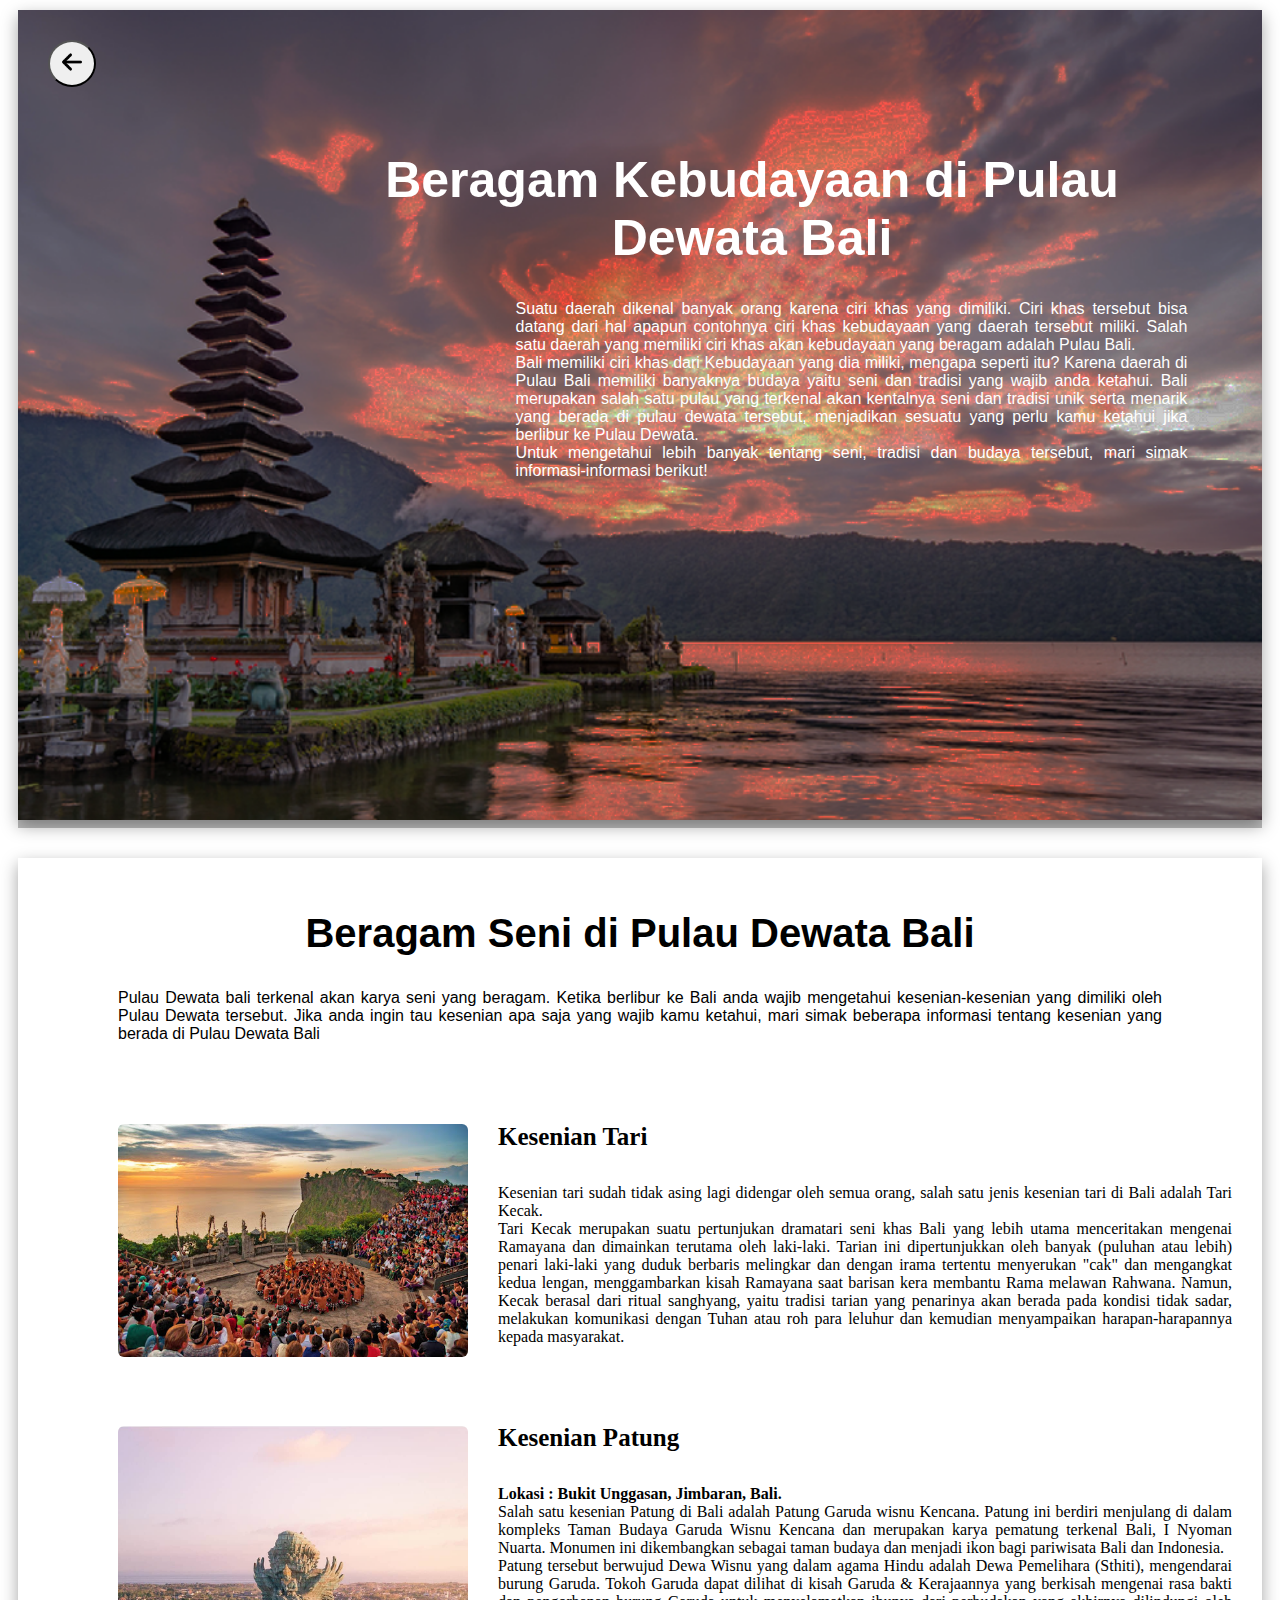
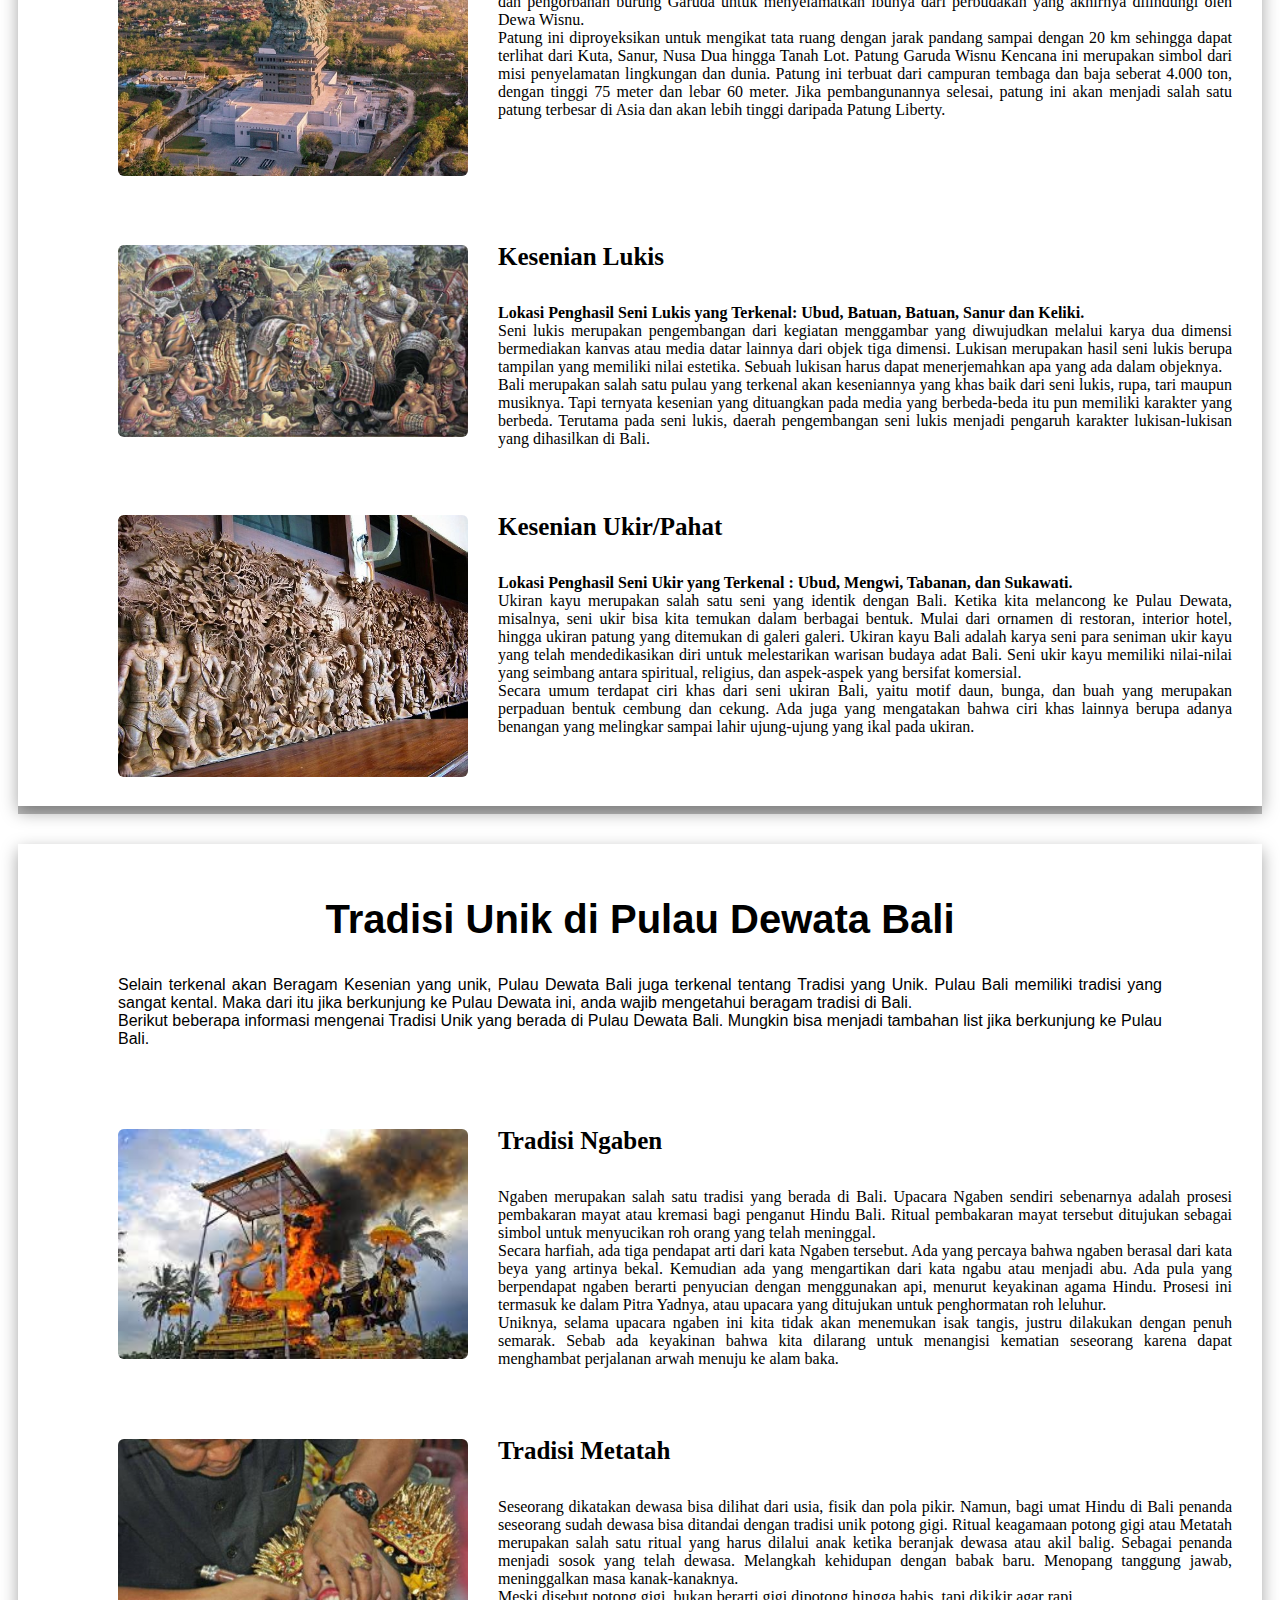
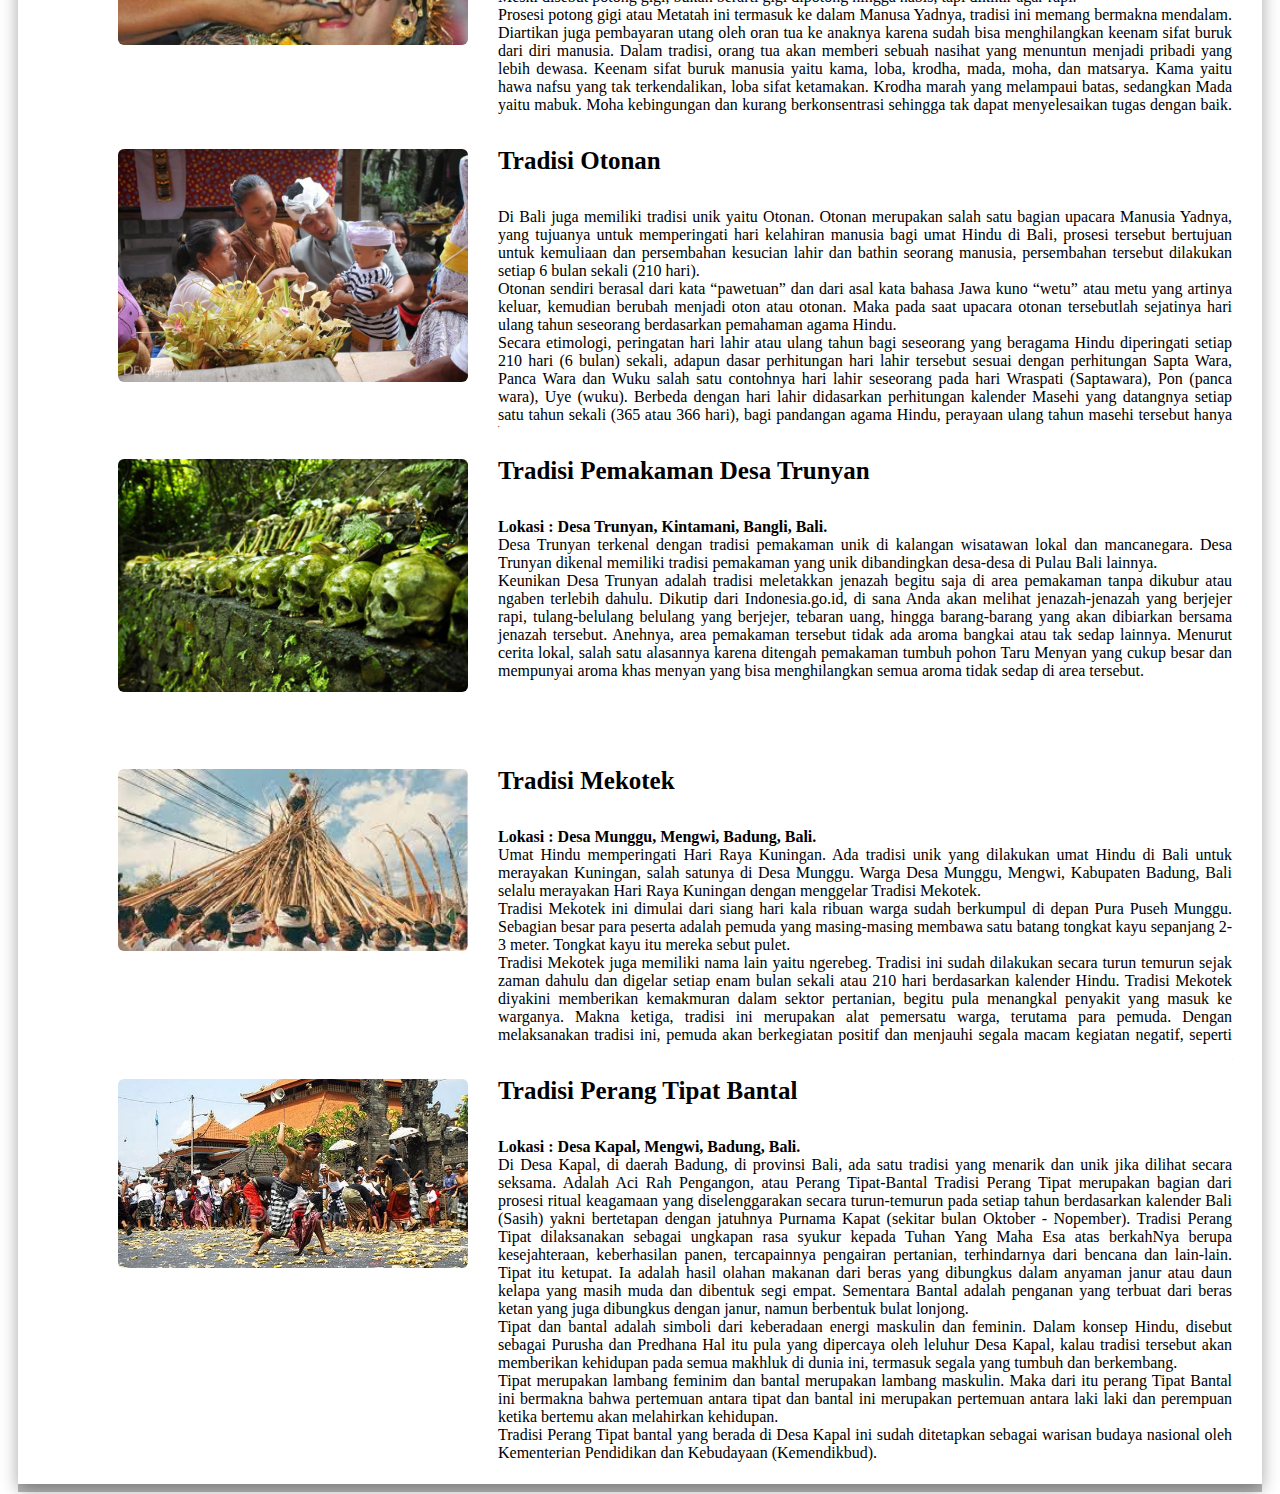
<file: budaya.html>
<!DOCTYPE html>
<html>
    <head>
      <!--page pembuka (kebudayaan), berisi penjelasan singkat kebudayaan di Bali-->
        <div
        style="
          box-shadow: 0px 8px 0 rgba(0, 0, 0, 0.26),
            0 6px 16px 0 rgba(0, 0, 0, 0.36);
          margin: 10px;
        "
        >
        <title>Budaya di Pulau Dewata Bali</title>
        <!--background-->
        <div 
            style="
              background-image: url(./assets/Pulau-Bali.png); 
              height: 90vh;
              max-width: 100%;
              background-repeat: no-repeat;
              background-size: cover;
              background-position: center;
              padding: 0;
              margin: 0;"
              >

        <!--button-->
        <div>
        <a href="./cover.html">
        <button style="padding: 10px 12px; margin: 30px; border-radius: 100%;">
        <img src="./assets/arrow.png" width="20px">
        </button>
        </a>
      
        <!--penjelasan pembuka tentang kebudayaan secara singkat-->
        <h1 
          style="
                text-align: center; 
                padding-top: 0%;
                padding-left: 24%;
                padding-right: 6%;
                color:white;
                font-size: 50px;
                font-family:Arial, Helvetica, sans-serif;">
                Beragam Kebudayaan di Pulau Dewata Bali
        </h1>
        <p style="
                text-align: justify;
                padding-left: 40%;
                padding-right: 6%;
                color: white;
                font-size: 16px;
                font-family:Arial, Helvetica, sans-serif;">
                Suatu daerah dikenal banyak orang karena ciri khas yang dimiliki. Ciri khas tersebut bisa datang dari hal apapun contohnya ciri khas kebudayaan yang daerah tersebut miliki. Salah satu daerah yang memiliki ciri khas akan kebudayaan yang beragam adalah Pulau Bali.<br>
                Bali memiliki ciri khas dari Kebudayaan yang dia miliki, mengapa seperti itu? Karena daerah di Pulau Bali memiliki banyaknya budaya yaitu seni dan tradisi yang wajib anda ketahui. 
                Bali merupakan salah satu pulau yang terkenal akan kentalnya seni dan tradisi unik serta menarik yang berada di pulau dewata tersebut, menjadikan sesuatu yang perlu kamu ketahui jika berlibur ke Pulau Dewata.<br>
                Untuk mengetahui lebih banyak tentang seni, tradisi dan budaya tersebut, mari simak informasi-informasi berikut!</p>
        </div>
        <!--end page pembuka-->
        </div>
        <!--end background-->
        </div>
        <!--end button-->
    </head>

    <br>

    <body>
    <!--informasi mengenai beberapa kesenian di Bali--> 
    
    <!--boxshadow kesenian di bali-->
    <div 
    style="
      box-shadow: 0px 8px 0 rgba(0, 0, 0, 0.26),
      0 6px 16px 0 rgba(0, 0, 0, 0.36);
      margin: 10px;
      padding-bottom: 25px;
      ">
    
    <!--penjelasan singkat tentang kesenian di Bali-->
    <div
      style="
            text-align: center;
            padding-top: 20px;
            padding-bottom: 0px;
            padding-left: 100px;
            padding-right: 100px;
            ">
      <h2 style="font-size: 40px; font-family: Arial, Helvetica, sans-serif;">Beragam Seni di Pulau Dewata Bali</h2>
      <p style="text-align: justify; font-family: Arial, Helvetica, sans-serif;">Pulau Dewata bali terkenal akan karya seni yang beragam. Ketika berlibur ke Bali anda wajib mengetahui kesenian-kesenian yang dimiliki oleh Pulau Dewata tersebut. Jika anda ingin tau kesenian apa saja yang wajib kamu ketahui, mari simak beberapa informasi tentang kesenian yang berada di Pulau Dewata Bali</p>
    </div>
    <!--end penjelasan singkat kesenian di Bali-->

    <!--textbox-letak gambar kesenian tari kecak-->
    <div
      style="
        display: flex;
        align-items: flex-start;
        justify-content: space-between;
      ">

    <!--gambar kesenian tari kecak-->
    <div 
      style="padding: 65px 0px 0px 100px">
        <img
          src="./assets/Tari-Kecak.jpg"
          width="350px;"
          height=":250px;"
          style="border-radius: 6px"
        >
    </div>
    <!--end gambar kesenian tari kecak-->
    
    <!--textbox penjelasan kesenian tari kecak-->
    <div
        style="
          border-radius: 6px;
          background-color: white;
          margin: 30px;
          height: 150px;
          padding: 0px 0px 60px 0px;
    ">
        
        <h4 style="font-size: 25px;">Kesenian Tari</h4>
        <p style="text-align: justify;">Kesenian tari sudah tidak asing lagi didengar oleh semua orang, salah satu jenis kesenian tari di Bali adalah Tari Kecak.<br>
           Tari Kecak merupakan suatu pertunjukan dramatari seni khas Bali yang lebih utama menceritakan mengenai Ramayana dan dimainkan terutama oleh laki-laki. Tarian ini dipertunjukkan oleh banyak (puluhan atau lebih) penari laki-laki yang duduk berbaris melingkar dan dengan irama tertentu menyerukan "cak" dan mengangkat kedua lengan, menggambarkan kisah Ramayana saat barisan kera membantu Rama melawan Rahwana. Namun, Kecak berasal dari ritual sanghyang, yaitu tradisi tarian yang penarinya akan berada pada kondisi tidak sadar, melakukan komunikasi dengan Tuhan atau roh para leluhur dan kemudian menyampaikan harapan-harapannya kepada masyarakat.  
        </p>
    </div>
    <!--end textbox-letak gambar kesenian tari kecak-->
    </div>
    <!--end textbox penjelasan kesenian tari kecak-->


    <!--textbox-letak gambar kesenian patung gwk-->
    <div
      style="
          display: flex;
          align-items: flex-start;
          justify-content: space-between;
    ">
    
    <!--gambar kesenian patung gwk-->
    <div 
      style="padding: 65px 0px 0px 100px">
        <img
          src="./assets/Patung-GWK.jpg"
          width="350px;"
          height=":250px;"
          style="border-radius: 6px"
        >
    </div>
    <!--end gambar kesenian patung gwk-->
    
    <!--textbox penjelasan kesenian patung gwk-->
    <div
      style="
        border-radius: 6px;
        background-color: white;
        margin: 30px;
        height: 150px;
        padding: 0px 0px 60px 0px;
    ">

        <h4 style="font-size: 25px;">Kesenian Patung</h4>
        <p style="text-align: justify;">
          <b>Lokasi : Bukit Unggasan, Jimbaran, Bali.</b><br>
          Salah satu kesenian Patung di Bali adalah Patung Garuda wisnu Kencana.
          Patung ini berdiri menjulang di dalam kompleks Taman Budaya Garuda Wisnu Kencana dan merupakan karya pematung terkenal Bali, I Nyoman Nuarta. Monumen ini dikembangkan sebagai taman budaya dan menjadi ikon bagi pariwisata Bali dan Indonesia.<br>
          Patung tersebut berwujud Dewa Wisnu yang dalam agama Hindu adalah Dewa Pemelihara (Sthiti), mengendarai burung Garuda. Tokoh Garuda dapat dilihat di kisah Garuda & Kerajaannya yang berkisah mengenai rasa bakti dan pengorbanan burung Garuda untuk menyelamatkan ibunya dari perbudakan yang akhirnya dilindungi oleh Dewa Wisnu.<br>
          Patung ini diproyeksikan untuk mengikat tata ruang dengan jarak pandang sampai dengan 20 km sehingga dapat terlihat dari Kuta, Sanur, Nusa Dua hingga Tanah Lot. Patung Garuda Wisnu Kencana ini merupakan simbol dari misi penyelamatan lingkungan dan dunia. 
          Patung ini terbuat dari campuran tembaga dan baja seberat 4.000 ton, dengan tinggi 75 meter dan lebar 60 meter. Jika pembangunannya selesai, patung ini akan menjadi salah satu patung terbesar di Asia dan akan lebih tinggi daripada Patung Liberty.
        </p>
    </div>
    <!--end textbox-letak gambar kesenian patung gwk-->
    </div>
    <!--end textbox penjelasan kesenian patung gwk-->


    <!--textbox-letak gambar kesenian lukisan bali-->
    <div
      style="
        display: flex;
        align-items: flex-start;
        justify-content: space-between;
    ">

    <!--gambar kesenian lukisan bali-->
    <div 
      style="padding: 65px 0px 0px 100px">
        <img
          src="./assets/Lukisan-Bali.jpg"
          width="350px;"
          height=":250px;"
          style="border-radius: 6px"
        >
    </div>
    <!--end gambar kesenian lukisan bali-->

    <!--textbox penjelasan lukisan bali-->
    <div
      style="
        border-radius: 6px;
        background-color: white;
        margin: 30px;
        height: 150px;
        padding: 0px 0px 60px 0px;
    ">

        <h4 style="font-size: 25px;">Kesenian Lukis</h4>
        <p style="text-align: justify;">
          <b>Lokasi Penghasil Seni Lukis yang Terkenal: Ubud, Batuan, Batuan, Sanur dan Keliki.</b><br>
          Seni lukis merupakan pengembangan dari kegiatan menggambar yang diwujudkan melalui karya dua dimensi bermediakan kanvas atau media datar lainnya dari objek tiga dimensi. Lukisan merupakan hasil seni lukis berupa tampilan yang memiliki nilai estetika. Sebuah lukisan harus dapat menerjemahkan apa yang ada dalam objeknya.<br>
          Bali merupakan salah satu pulau yang terkenal akan keseniannya yang khas baik dari seni lukis, rupa, tari maupun musiknya. Tapi ternyata kesenian yang dituangkan pada media yang berbeda-beda itu pun memiliki karakter yang berbeda. Terutama pada seni lukis, daerah pengembangan seni lukis menjadi pengaruh karakter lukisan-lukisan yang dihasilkan di Bali.
        </p>
    </div>
    <!--end textbox-letak gambar kesenian lukisan bali-->
    </div>
    <!--end textbox penjelasan lukisan bali-->


    <!--textbox-letak gambar kesenian ukiran bali-->
    <div
      style="
        display: flex;
        align-items:flex-start;
        justify-content: space-between;
    ">

    <!--gambar kesenian ukiran bali-->
    <div 
      style="padding: 65px 0px 0px 100px">
        <img
          src="./assets/Ukiran-Bali.jpg"
          width="350px;"
          height=":250px;"
          style="border-radius: 6px"
        >
    </div>
    <!--end gambar kesenian ukiran bali-->

    <!--textbox penjelasan ukiran bali-->
    <div
      style="
        border-radius: 6px;
        background-color: white;
        margin: 30px;
        height: 190px;
        padding: 0px 0px 60px 0px;
      ">

        <h4 style="font-size: 25px;">Kesenian Ukir/Pahat</h4>
        <p style="text-align: justify;">
          <b>Lokasi Penghasil Seni Ukir yang Terkenal : Ubud, Mengwi, Tabanan, dan Sukawati.</b><br>
          Ukiran kayu merupakan salah satu seni yang identik dengan Bali. Ketika kita melancong ke Pulau Dewata, misalnya, seni ukir bisa kita temukan dalam berbagai bentuk. Mulai dari ornamen di restoran, interior hotel, hingga ukiran patung yang ditemukan di galeri galeri. 
          Ukiran kayu Bali adalah karya seni para seniman ukir kayu yang telah mendedikasikan diri untuk melestarikan warisan budaya adat Bali. Seni ukir kayu memiliki nilai-nilai yang seimbang antara spiritual, religius, dan aspek-aspek yang bersifat komersial.<br>
          Secara umum terdapat ciri khas dari seni ukiran Bali, yaitu motif daun, bunga, dan buah yang merupakan perpaduan bentuk cembung dan cekung.
          Ada juga yang mengatakan bahwa ciri khas lainnya berupa adanya benangan yang melingkar sampai lahir ujung-ujung yang ikal pada ukiran.
        </p>
    </div>
    <!--end textbox-letak gambar kesenian ukiran bali-->
    </div>
    <!--end textbox penjelasan ukiran bali-->
    </div>
    <!--end boxshadow kesenian di bali-->
    

    <br>


    <!--informasi mengenai beberapa tradisi di Bali-->
    
    <!--boxshadow tradisi di bali-->
    <div style="
    box-shadow: 0px 8px 0 rgba(0, 0, 0, 0.26),
    0 6px 16px 0 rgba(0, 0, 0, 0.36);
    margin: 10px;
    padding-bottom: 120px;
    ">

    <!--penjelasan singkat tentang tradisi di bali-->
    <div
      style="
        text-align: center;
        padding-top: 20px;
        padding-bottom: 0px;
        padding-left: 100px;
        padding-right: 100px;
        ">
      <h2 style="font-size: 40px; font-family: Arial, Helvetica, sans-serif;">Tradisi Unik di Pulau Dewata Bali</h2>
      <p style="text-align: justify; font-family: Arial, Helvetica, sans-serif;">
        Selain terkenal akan Beragam Kesenian yang unik, Pulau Dewata Bali juga terkenal tentang Tradisi yang Unik.
         Pulau Bali memiliki tradisi yang sangat kental. Maka dari itu jika berkunjung ke Pulau Dewata ini, anda wajib mengetahui beragam tradisi di Bali.<br>
         Berikut beberapa informasi mengenai Tradisi Unik yang berada di Pulau Dewata Bali. Mungkin bisa menjadi tambahan list jika berkunjung ke Pulau Bali.
      </p>
    </div>
    <!--end penjelasan singkat tentang tradisi di bali-->

    <!--textbox-letak gambar tradisi ngaben-->
    <div
      style="
        display: flex;
        align-items: flex-start;
        justify-content: space-between;
    ">

    <!--gambar tradisi ngaben-->
    <div 
      style="padding: 65px 0px 0px 100px">
        <img
          src="./assets/Tradisi-Ngaben.jpg"
          width="350px;"
          height=":250px;"
          style="border-radius: 6px"
        >
    </div>
    <!--end gambar tradisi ngaben-->

    <!--textbox penjelasan tradisi ngaben-->
    <div
        style="
          border-radius: 6px;
          background-color: white;
          margin: 30px;
          height: 190px;
          padding: 0px 0px 60px 0px;
    ">

        <h4 style="font-size: 25px;">Tradisi Ngaben</h4>
        <p style="text-align: justify;">
          Ngaben merupakan salah satu tradisi yang berada di Bali. Upacara Ngaben sendiri sebenarnya adalah prosesi pembakaran mayat atau kremasi bagi penganut Hindu Bali. Ritual pembakaran mayat tersebut ditujukan sebagai simbol untuk menyucikan roh orang yang telah meninggal.<br>
          Secara harfiah, ada tiga pendapat arti dari kata Ngaben tersebut. Ada yang percaya bahwa ngaben berasal dari kata beya yang artinya bekal. Kemudian ada yang mengartikan dari kata ngabu atau menjadi abu. Ada pula yang berpendapat ngaben berarti penyucian dengan menggunakan api, menurut keyakinan agama Hindu.
          Prosesi ini termasuk ke dalam Pitra Yadnya, atau upacara yang ditujukan untuk penghormatan roh leluhur.<br>
          Uniknya, selama upacara ngaben ini kita tidak akan menemukan isak tangis, justru dilakukan dengan penuh semarak. Sebab ada keyakinan bahwa kita dilarang untuk menangisi kematian seseorang karena dapat menghambat perjalanan arwah menuju ke alam baka.
        </p>
    </div>
    <!--textbox-letak gambar tradisi ngaben-->
    </div>
    <!--textbox penjelasan tradisi nagben-->


    <!--textbox-gambar tradisi metatah-->
    <div
    style="
      display: flex;
      align-items: flex-start;
      justify-content: space-between;
    ">

    <!--gambar tradisi metatah-->
    <div 
      style="padding: 65px 0px 0px 100px">
        <img
          src="./assets/Tradisi-Metatah.jpg"
          width="350px;"
          height=":250px;"
          style="border-radius: 6px"
        >
    </div>
    <!--end gambar tradisi metatah-->

    <!--textbox penjelasan tradisi metatah-->
    <div
      style="
        border-radius: 6px;
        background-color: white;
        margin: 30px;
        height: 190px;
        padding: 0px 0px 60px 0px;
    ">

        <h4 style="font-size: 25px;">Tradisi Metatah</h4>
        <p style="text-align: justify;">
          Seseorang dikatakan dewasa bisa dilihat dari usia, fisik dan pola pikir. Namun, bagi umat Hindu di Bali penanda seseorang sudah dewasa bisa ditandai dengan tradisi unik potong gigi. 
          Ritual keagamaan potong gigi atau Metatah merupakan salah satu ritual yang harus dilalui anak ketika beranjak dewasa atau akil balig.
          Sebagai penanda menjadi sosok yang telah dewasa. Melangkah kehidupan dengan babak baru. Menopang tanggung jawab, meninggalkan masa kanak-kanaknya.<br>
          Meski disebut potong gigi, bukan berarti gigi dipotong hingga habis, tapi dikikir agar rapi.<br>
          Prosesi potong gigi atau Metatah ini termasuk ke dalam Manusa Yadnya, tradisi ini memang bermakna mendalam. Diartikan juga pembayaran utang oleh oran tua ke anaknya karena sudah bisa menghilangkan keenam sifat buruk dari diri manusia. Dalam tradisi, orang tua akan memberi sebuah nasihat yang menuntun menjadi pribadi yang lebih dewasa.
          Keenam sifat buruk manusia yaitu kama, loba, krodha, mada, moha, dan matsarya. Kama yaitu hawa nafsu yang tak terkendalikan, loba sifat ketamakan. Krodha marah yang melampaui batas, sedangkan Mada yaitu mabuk.
          Moha kebingungan dan kurang berkonsentrasi sehingga tak dapat menyelesaikan tugas dengan baik. Selain itu, Matsarya atau sifat iri hati.
        </p>
    </div>
    <!--end textbox-letak gambar tradisi metatah-->
    </div>
    <!--end textbox penjelasan tradisi metatah-->


    <!--textbox-letak gambar tradisi otonan-->
    <div
      style="
        display: flex;
        align-items: flex-start;
        justify-content: space-between;
      ">

    <!--gambar tradisi otonan-->
    <div 
      style="padding: 65px 0px 0px 100px">
        <img
          src="./assets/Tradisi-Otonan.jpg"
          width="350px;"
          height=":250px;"
          style="border-radius: 6px"
        >
    </div>
    <!--end gambar tradisi otonan-->

    <!--textbox penjelasan tradisi otonan-->
    <div
      style="
        border-radius: 6px;
        background-color: white;
        margin: 30px;
        height: 190px;
        padding: 0px 0px 60px 0px;
    ">

        <h4 style="font-size: 25px;">Tradisi Otonan</h4>
        <p style="text-align: justify;">
          Di Bali juga memiliki tradisi unik yaitu Otonan. Otonan merupakan salah satu bagian upacara Manusia Yadnya, yang tujuanya untuk memperingati hari kelahiran manusia bagi umat Hindu di Bali, prosesi tersebut bertujuan untuk kemuliaan dan persembahan kesucian lahir dan bathin seorang manusia, persembahan tersebut dilakukan setiap 6 bulan sekali (210 hari).<br>
          Otonan sendiri berasal dari kata “pawetuan” dan dari asal kata bahasa Jawa kuno “wetu” atau metu yang artinya keluar, kemudian berubah menjadi oton atau otonan. Maka pada saat upacara otonan tersebutlah sejatinya hari ulang tahun seseorang berdasarkan pemahaman agama Hindu.<br>
          Secara etimologi, peringatan hari lahir atau ulang tahun bagi seseorang yang beragama Hindu diperingati setiap 210 hari (6 bulan) sekali, adapun dasar perhitungan hari lahir tersebut sesuai dengan perhitungan Sapta Wara, Panca Wara dan Wuku salah satu contohnya hari lahir seseorang pada hari Wraspati (Saptawara), Pon (panca wara), Uye (wuku). 
          Berbeda dengan hari lahir didasarkan perhitungan kalender Masehi yang datangnya setiap satu tahun sekali (365 atau 366 hari), bagi pandangan agama Hindu, perayaan ulang tahun masehi tersebut hanya bersifat seremonial saja, berbeda dengan Otonan yang sarat nilai-nilai spiritual dan rohani.
        </p>
    </div>
    <!--end textbox-letak gambar tradisi otonan -->
    </div>
    <!--end textbox penjelasan tradisi otonan-->


    <!--textbox-letak gambar tradisi desa trunyan-->
    <div
    style="
      display: flex;
      align-items: flex-start;
      justify-content: space-between;
    ">

    <!--gambar tradisi desa trunyan-->
    <div 
      style="padding: 65px 0px 0px 100px">
        <img
          src="./assets/Tradisi-DesaTrunyan.jpg"
          width="350px;"
          height=":250px;"
          style="border-radius: 6px"
        >
    </div>
    <!--end gambar tradisi desa trunyan-->

    <!--textbox penjelasan tradisi desa trunyan-->
    <div
      style="
        border-radius: 6px;
        background-color: white;
        margin: 30px;
        height: 190px;
        padding: 0px 0px 60px 0px;
    ">

        <h4 style="font-size: 25px;">Tradisi Pemakaman Desa Trunyan</h4>
        <p style="text-align: justify;">
          <b>Lokasi : Desa Trunyan, Kintamani, Bangli, Bali.</b><br>
          Desa Trunyan terkenal dengan tradisi pemakaman unik di kalangan wisatawan lokal dan mancanegara. Desa Trunyan dikenal memiliki tradisi pemakaman yang unik dibandingkan desa-desa di Pulau Bali lainnya.<br>
          Keunikan Desa Trunyan adalah tradisi meletakkan jenazah begitu saja di area pemakaman tanpa dikubur atau ngaben terlebih dahulu. 
          Dikutip dari Indonesia.go.id, di sana Anda akan melihat jenazah-jenazah yang berjejer rapi, tulang-belulang belulang yang berjejer, tebaran uang, hingga barang-barang yang akan dibiarkan bersama jenazah tersebut. 
          Anehnya, area pemakaman tersebut tidak ada aroma bangkai atau tak sedap lainnya. 
          Menurut cerita lokal, salah satu alasannya karena ditengah pemakaman tumbuh pohon Taru Menyan yang cukup besar dan mempunyai aroma khas menyan yang bisa menghilangkan semua aroma tidak sedap di area tersebut.
        </p>
    </div>
    <!--end textbox-letak gambar tradisi desa trunyan-->
    </div>
    <!--end textbox penjelasan tradisi desa trunyan-->


    <!--textbox-letak gambar tradisi mekotek-->
    <div
      style="
        display: flex;
        align-items: flex-start;
        justify-content: space-between;
    ">

    <!--gambar tradisi mekotek-->
    <div 
      style="padding: 65px 0px 0px 100px">
        <img
          src="./assets/Tradisi-Mekotek.jpg"
          width="350px;"
          height=":250px;"
          style="border-radius: 6px"
        >
    </div>
    <!--end gambar tradisi mekotek-->

    <!--textbox penjelasan tradisi mekotek-->
    <div
        style="
          border-radius: 6px;
          background-color: white;
          margin: 30px;
          height: 190px;
          padding: 0px 0px 60px 0px;
    ">

        <h4 style="font-size: 25px;">Tradisi Mekotek</h4>
        <p style="text-align: justify;">
          <b>Lokasi : Desa Munggu, Mengwi, Badung, Bali.</b><br>
          Umat Hindu memperingati Hari Raya Kuningan. Ada tradisi unik yang dilakukan umat Hindu di Bali untuk merayakan Kuningan, salah satunya di Desa Munggu. Warga Desa Munggu, Mengwi, Kabupaten Badung, Bali selalu merayakan Hari Raya Kuningan dengan menggelar Tradisi Mekotek.<br>
          Tradisi Mekotek ini dimulai dari siang hari kala ribuan warga sudah berkumpul di depan Pura Puseh Munggu. Sebagian besar para peserta adalah pemuda yang masing-masing membawa satu batang tongkat kayu sepanjang 2-3 meter. Tongkat kayu itu mereka sebut pulet.<br>
          Tradisi Mekotek juga memiliki nama lain yaitu ngerebeg. Tradisi ini sudah dilakukan secara turun temurun sejak zaman dahulu dan digelar setiap enam bulan sekali atau 210 hari berdasarkan kalender Hindu. Tradisi Mekotek diyakini memberikan kemakmuran dalam sektor pertanian, begitu pula menangkal penyakit yang masuk ke warganya. Makna ketiga, tradisi ini merupakan alat pemersatu warga, terutama para pemuda. Dengan melaksanakan tradisi ini, pemuda akan berkegiatan positif dan menjauhi segala macam kegiatan negatif, seperti narkoba, minuman keras, dan ugal-ugalan.
          Tradisi yang selalu digelar masyarakat Desa Munggu ini terbilang unik. Bahkan, sudah ditetapkan sebagai warisan budaya nasional oleh Kementerian Pendidikan dan Kebudayaan (Kemendikbud). 
        </p>
    </div>
    <!--end textbox-letak gambar tradisi mekotek-->
    </div>
    <!--end textbox penjelasan tradisi mekotek-->


    <!--textbox-letak gambar tradisi perang tipat bantal-->
    <div
      style="
        display: flex;
        align-items: flex-start;
        justify-content: space-between;
    ">

    <!--gambar tradisi perang tipat bantal-->
    <div 
      style="padding: 65px 0px 0px 100px">
        <img
          src="./assets/Tradisi-PerangTipatBantal.jpg"
          width="350px;"
          height=":250px;"
          style="border-radius: 6px"
        >
    </div>
    <!--end gambar tradisi perang tipat bantal-->

    <!--textbox penjelasan tradisi perang tipat bantal-->
    <div
      style="
        border-radius: 6px;
        background-color: white;
        margin: 30px;
        height: 230px;
        padding: 0px 0px 60px 0px;
      ">

        <h4 style="font-size: 25px;">Tradisi Perang Tipat Bantal</h4>
        <p style="text-align: justify;">
          <b>Lokasi : Desa Kapal, Mengwi, Badung, Bali.</b><br>
          Di Desa Kapal, di daerah Badung, di provinsi Bali, ada satu tradisi yang menarik dan unik jika dilihat secara seksama. Adalah Aci Rah Pengangon, atau Perang Tipat-Bantal
          Tradisi Perang Tipat merupakan bagian dari prosesi ritual keagamaan yang diselenggarakan secara turun-temurun pada setiap tahun berdasarkan kalender Bali (Sasih) yakni bertetapan dengan jatuhnya Purnama Kapat (sekitar bulan Oktober - Nopember). 
          Tradisi Perang Tipat dilaksanakan sebagai ungkapan rasa syukur kepada Tuhan Yang Maha Esa atas berkahNya berupa kesejahteraan, keberhasilan panen, tercapainnya pengairan pertanian, terhindarnya dari bencana dan lain-lain.
          Tipat itu ketupat. Ia adalah hasil olahan makanan dari beras yang dibungkus dalam anyaman janur atau daun kelapa yang masih muda dan dibentuk segi empat. Sementara Bantal adalah penganan yang terbuat dari beras ketan yang juga dibungkus dengan janur, namun berbentuk bulat lonjong.<br>
          Tipat dan bantal adalah simboli dari keberadaan energi maskulin dan feminin. Dalam konsep Hindu, disebut sebagai Purusha dan Predhana
          Hal itu pula yang dipercaya oleh leluhur Desa Kapal, kalau tradisi tersebut akan memberikan kehidupan pada semua makhluk di dunia ini,  termasuk segala yang tumbuh dan berkembang.<br>
          Tipat merupakan lambang feminim dan bantal merupakan lambang maskulin. Maka dari itu perang Tipat Bantal ini bermakna bahwa pertemuan antara tipat dan bantal ini merupakan pertemuan antara laki laki dan perempuan ketika bertemu akan melahirkan kehidupan.<br>
          Tradisi Perang Tipat bantal yang berada di Desa Kapal ini sudah ditetapkan sebagai warisan budaya nasional oleh Kementerian Pendidikan dan Kebudayaan (Kemendikbud).
        </p>
    </div>
    <!--end textbox-letak gambar tradisi perang tipat bantal-->
    </div>
    <!--end textbox penjelasan tradisi perang tipat bantal-->
    </div>   
    <!--end boxshadow tradisi di bali-->
    </body>
</html>
</file>
